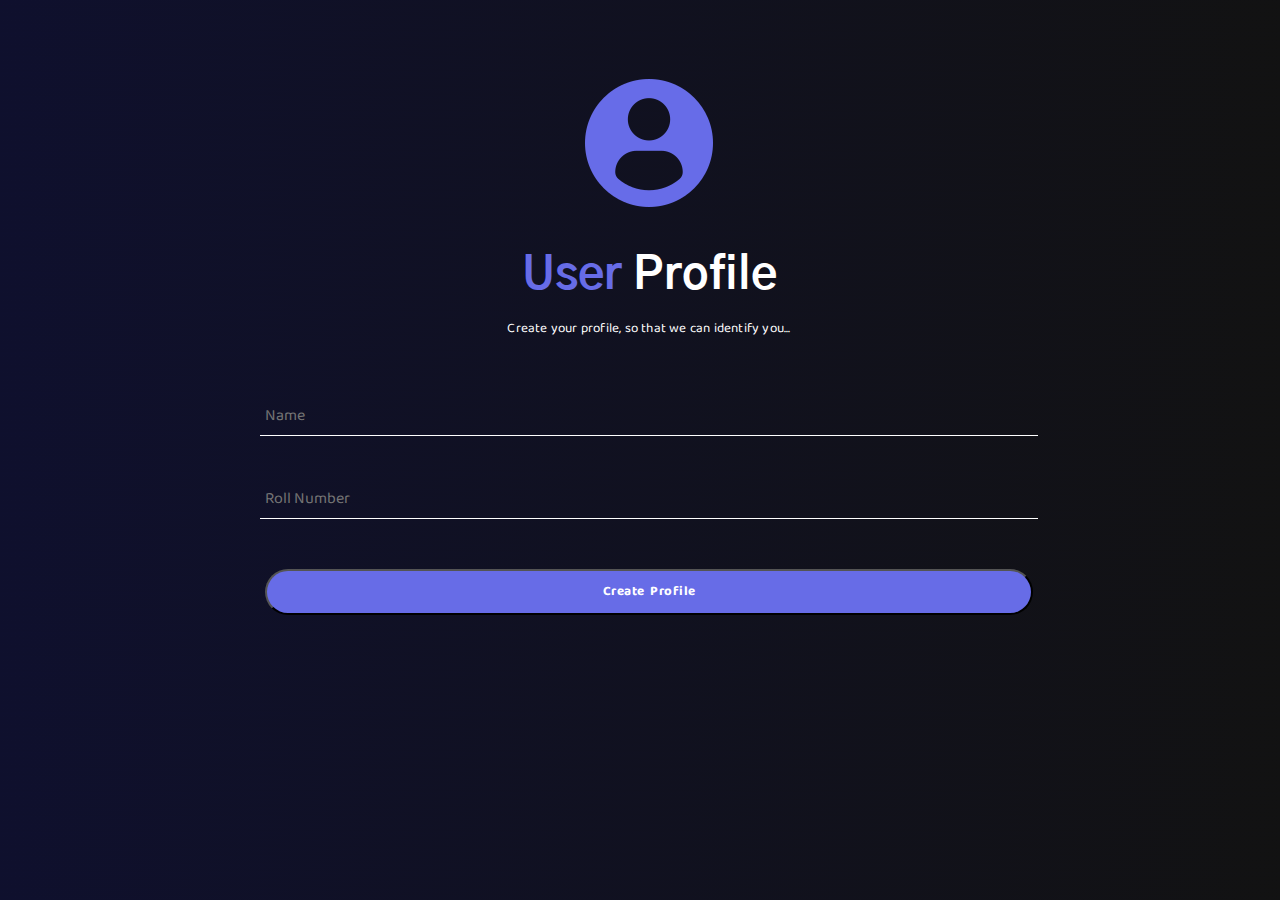
<file: index.html>
<!DOCTYPE html>
<html lang="en">
  <head>
    <meta charset="UTF-8" />
    <meta http-equiv="X-UA-Compatible" content="IE=edge" />
    <link rel="shortcut icon"      href="photos/today.png"      type="image/x-icon"/>
    <meta name="viewport" content="width=device-width, initial-scale=1.0" />
    <link href="https://fonts.googleapis.com/css?family=Baloo Bhaijaan 2"     rel="stylesheet"    />
    <link href="https://fonts.googleapis.com/css?family=Gothic A1"      rel="stylesheet"    />
    <title>Tracker</title>
    <link rel="stylesheet" href="styles.css" />
  </head>
  <body>
    <div class="container">
      <div>
        <img src="photos/today.png" width="10%" alt="">
      </div>
      <h2>Attendance</h2>
      <h4>Recorder</h4>
      <div class="para">
        <p id="subheading">
          <!-- Mark your attendance just by having a unique code, as mentioned by the
          teacher. -->
        </p>
      </div>
      <form action="action_page.php" method="post" autocomplete="off" name="google-sheet">
        <div class="row">
          <div class="col-75">
            <input
              type="text"
              id="code"
              name="Code"
              placeholder="Code"
              required
            />
          </div>
        </div>
        <!-- this is important -->
        <div class="row"><div class="col-85"><input type="text" id="name" name="Name" placeholder="Name"/></div></div>
        <div class="row"><div class="col-85"><input type="text" id="rollnumber" name="Roll Number" placeholder="Roll number"/></div></div>
        <div class="row"><div class="col-85"><input type="text" id="date" name="Date" placeholder="Date"/></div></div>
        <div class="row"><div class="col-85"><input type="text" id="time" name="Time" placeholder="Time"/></div></div>
        <div class="row"><div class="col-85"><input type="text" id="latitude" name="Latitude" placeholder="posi1"/></div></div>
        <div class="row"><div class="col-85"><input type="text" id="longitude" name="Longitude" placeholder="posi2"/></div></div>
        <div class="row"><div class="col-85"><input type="text" id="accuracy" name="Accuracy" placeholder="accu"/></div></div>

        <div class="row1">
          <input
            type="submit"
            value="Record "
            placeholder="Record Attendance"
          />
        </div>

        <!-- for trial -->
        <!-- <button onclick="backpage()" style="margin-top: 50px;" id="backpage">go back</button> -->

      </form>
    </div>
    <p id="demo"></p>
    

<!-- Javascript ahead -->

<script>
var x = document.getElementById("demo");
const months = ["JAN", "FEB", "MAR","APR", "MAY", "JUN", "JUL", "AUG", "SEP", "OCT", "NOV", "DEC"];
const code = document.getElementById("code");
const date= new Date;
    const date11 = date.getDate()+" "+months[date.getMonth()]+" "+date.getFullYear();
    const time11 = date.toLocaleTimeString();

      const scriptURL = 'https://script.google.com/macros/s/AKfycbzu8jL_-Wzz4JOhA5caYK1HAdZCH-ob90BkIETGBauP49SlFPe5rDOfDtOxxp4Q6VM/exec'
      const form = document.forms['google-sheet']
    
form.addEventListener('submit', e => {
        e.preventDefault()
        // if(submit.value=""){code.innerHTML = 'required'};
        // getElementById("subheading").innerHTML="Submitting Response..."
        fetch(scriptURL, { method: 'POST', body: new FormData(form)})
          .then(response => window.location.href='success.html')
          .catch(error => console.error('Error!', error.message))
          code.value="";
          name.value="";
          rollnumber.value="";
          date.value="";
          time.value="";
          latitude.value="";
          longitude.value="";   
          
      })


      //getting name and roll number out of local storage
    const name = localStorage.getItem('name');
    const rollnumber = localStorage.getItem('rollnumber');

    function greeting(){
        document.getElementById("subheading").innerHTML = "Hello "  + name + "! Enter the today's unique code, as described by teacher in the class."
        }


if(name){
        
        if (navigator.geolocation) {
        navigator.geolocation.getCurrentPosition(showPosition, showError);
        console.clear();
    
        } 
        else { 
        x.innerHTML = "Location access is not supported by this browser.";
        }


        function showPosition(position) {
        var x= "\nLatitude: " + position.coords.latitude;
        var y= "\nLongitude: " + position.coords.longitude;
        var z= "\nAccuracy of position: " + position.coords.accuracy;
        var h = "\nAltitude: " + position.coords.altitude;
        
        console.log('Exists');

        greeting();
        

        console.log(localStorage.getItem("name"));
        console.log(localStorage.getItem("rollnumber"));
        console.log(date11);
        console.log(time11);

        
        document.getElementById("name").setAttribute("value" , localStorage.getItem('name'))
          // console.log("name stored in mode")
        document.getElementById("rollnumber").setAttribute("value" , localStorage.getItem('rollnumber'))
          // console.log("rollnumber stored in mode")
        document.getElementById("date").setAttribute("value" , date11)
          // console.log("date stored in mode")
        document.getElementById("time").setAttribute("value" , time11);
          console.log("name,rollnumber,date, time stored in mode")

        sessionStorage.setItem("lati", position.coords.latitude);
        //  console.log("latitude stored in mode");
        sessionStorage.setItem("longi", position.coords.longitude);
        // console.log("latitude, longitude stored in mode")
        sessionStorage.setItem("accu", position.coords.accuracy);
        console.log("latitude, longitude, accuracy stored in mode")
        console.log(x)
        console.log(y)
        console.log(z)
        console.log(h)

        document.getElementById("latitude").setAttribute("value" , sessionStorage.getItem('lati'));
        document.getElementById("longitude").setAttribute("value" , sessionStorage.getItem('longi'));
        document.getElementById("accuracy").setAttribute("value" , sessionStorage.getItem('accu'));

        sessionStorage.clear()
        console.log("session storage cleared")
      }

//error function
    function showError(error) {
    switch(error.code) {
    case error.PERMISSION_DENIED:
      x.innerHTML = "User denied the request for Geolocation."
      break;
    case error.POSITION_UNAVAILABLE:
      x.innerHTML = "Location information is unavailable."
      break;
    case error.TIMEOUT:
      x.innerHTML = "The request to get user location timed out."
      break;
    case error.UNKNOWN_ERROR:
      x.innerHTML = "An unknown error occurred."
      break;
    }
    }{enableHighAccuracy: true}
    }
else{
        console.log('Not found');
        backpage();
        alert("Resiter, Firstly");
    }
      function backpage(){
        localStorage.clear();
        window.location.href="page1.html";
      }


// for checking incognito mode
// function main() { 
//   var fs = window.RequestFileSystem || window.webkitRequestFileSystem; 
//   if (!fs) { 
//     result.textContent = "is browser in private mode?"; 
//     return; 
//   } 
//   fs(window.TEMPORARY, 100, function(fs) { 
//     result.textContent = console.log("Browser is not in incognito mode") 
//   }, function(err) { 
//     result.textContent = "Browser is  in incognito mode"; 
//   }); 
// } 
// main(); 

</script>

</body>
</html>
</file>
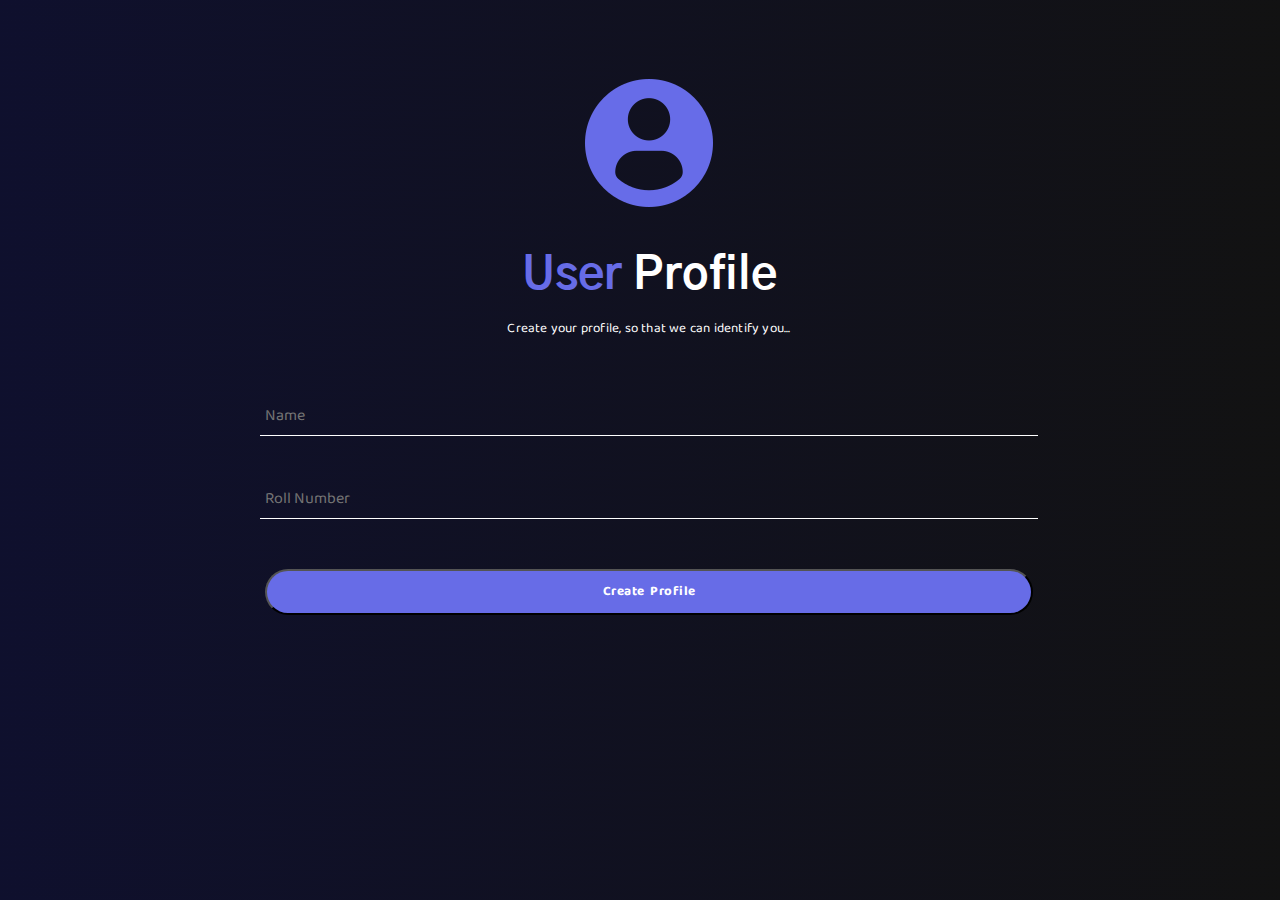
<file: page1.html>
<!DOCTYPE html>
<html lang="en">
  <head>
    <meta charset="UTF-8" />
    <meta http-equiv="X-UA-Compatible" content="IE=edge" />
    <link rel="shortcut icon"      href="photos/profile-user.png"      type="image/x-icon"/>
    <meta name="viewport" content="width=device-width, initial-scale=1.0" />
    <link href="https://fonts.googleapis.com/css?family=Baloo Bhaijaan 2"     rel="stylesheet"    />
    <link href="https://fonts.googleapis.com/css?family=Gothic A1"      rel="stylesheet"    />
    <title>Login Page</title>
    <link rel="stylesheet" href="styles.css" />
  </head>
  <body onload="checkfn()">
      <div class="container1" >
        <!-- Logo -->
        <div> <img src="photos/profile-user.png" width="10%" alt=""></div>

      <h2><span id="user">User</span> Profile</h2>
      
      <div class="para"><p>Create your profile, so that we can identify you...</p>

      </div>
      <form action="action_page.php" id="form" method="post" autocomplete="off" name="google-sheet">
        <div class="row">
          <div class="col-75">
            <input type="text" id="Name" name="Name" placeholder="Name" required/>
          </div>
        </div>
        <div class="row">
          <div class="col-75">
            <input type="text" id="roll" name="roll" placeholder="Roll Number" required
            />
          </div>
        </div>
        <div class="row1">
          <input
            type="submit"
            id="submitname"
            value="Create Profile"
            placeholder="Create Profile"
            />

            
          </div>
          <!-- <button onclick="checkfn()" style="margin-top: 50px;">check</button> -->
    </form>
</div>


      <script> 
        const form = document.querySelector("#form");
        const getname = document.querySelector("#Name");
        const getroll = document.querySelector("#roll");
        const submitBtn = document.querySelector("#submitname");
        const name = localStorage.getItem('name');  
        
        
        function checkfn(){
          if(name){
          console.log('Exists');
          window.location.href="index.html";
          }
          else{
          console.log('Not found');
          form.addEventListener("submit", function (e) {
          e.preventDefault();
          });
          // window.onload = checkfn();

          submitBtn.addEventListener("click", function () {
          localStorage.setItem("name", getname.value);
          console.log("got here");
          localStorage.setItem("rollnumber", getroll.value);
          // checkfn()
          getname.value="";
          getroll.value="";

          window.location.href="index.html";  

        
          });
        }
        }
    

      </script>
</body>
</html>
</file>
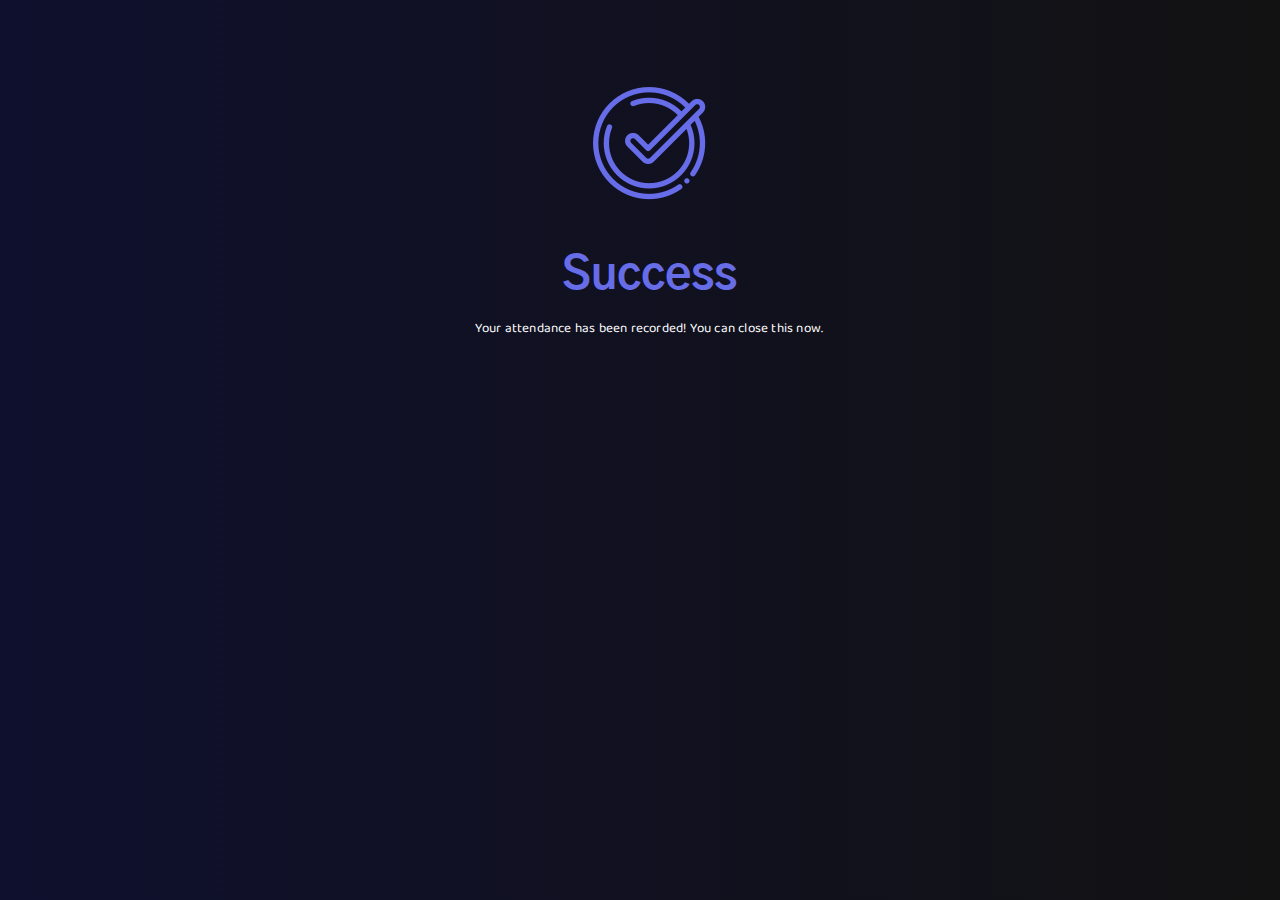
<file: success.html>
<!DOCTYPE html>
<html lang="en">
<head>
    <meta charset="UTF-8">
    <meta http-equiv="X-UA-Compatible" content="IE=edge">
    <link rel="shortcut icon"      href="photos/check.png"      type="image/x-icon"/>
    <meta name="viewport" content="width=device-width, initial-scale=1.0">
    <link href="https://fonts.googleapis.com/css?family=Baloo Bhaijaan 2"     rel="stylesheet"    />
    <link href="https://fonts.googleapis.com/css?family=Gothic A1"      rel="stylesheet"    />
    <title>Success</title>
    <link rel="stylesheet" href="styles.css" />
</head>
<body>
    <div class="container">
        <div>
          <img src="photos/check.png" width="10%" alt="">
        </div>
        <h2>Success</h2>
        
        <div class="para">
          <p>
            Your attendance has been recorded! 
            You can close this now.
          </p>
        </div>
    </div>
</body>
</html>
</file>
<file: styles.css>
*{
    scroll-behavior: auto;
}
body{
    background: linear-gradient(167.95deg, #0F102E 0%, #121212 100%);
    overflow: hidden;
}


.container{
    width: 100%;
    height: 50vh;
    color: white;
    padding: 1px;
    position: absolute;
    justify-content: center;
    align-items: center;
    text-align: center;
    margin-top: 70px;
    /* margin-left: 10%;
    margin-right: 10%; */
    

}

/* for page 1*/
.container1{
    width: 100%;
    height: 50vh;
    color: white;
    padding: 1px;
    position: absolute;
    justify-content: center;
    align-items: center;
    text-align: center;
    margin-top: 70px;
}
.container1 h2{
    font-size: 45px;
    font-family: 'Gothic A1';
    margin-bottom: 2px;
}

#user{
    color: #676CE7;
}


.para{
    font-size: smaller;
    margin-top: 30px;
    font-family: 'Baloo Bhaijaan 2';
    letter-spacing: 0.2px;
    text-align: center;
    justify-content: center;
    align-items: center;
    width: 80%;
    margin: auto;
    
}

.container h2{
    color: #676CE7;
    font-size: 45px;
    font-family: 'Gothic A1';
    margin-bottom: 2px;
}

.container h4{
    margin-top:4px;
    font-family: 'Gothic A1';
}

.col-75 input{
    background: none;
    outline: none;
    border: 0px;
    border-bottom: 0.1px solid white;
    padding: 5px;
    width: 60%;
    font-family: 'Baloo Bhaijaan 2';
    margin-top: 45px;
    font-size: medium;
    
}

.col-85 input{
    background: none;
    outline: none;
    border: 0px;
    border-bottom: 0.1px solid white;
    padding: 5px;
    width: 60%;
    font-family: 'Baloo Bhaijaan 2';
    margin-top: 45px;
    font-size: medium;
    display: contents;
    
}

input[type=text]{
    color: white;
}

.row1 input{
    width: 60%;
    margin-top: 50px;
    background-color: #676CE7;
    border-radius: 36px;
    padding: 10px;
    color: white;
    font-family: 'Baloo Bhaijaan 2';
    font-weight: bold;
    letter-spacing: 0.5px;
    word-spacing: 2px;
}

.row1 input:hover{
    color: #676CE7;
    background-color: whitesmoke;
    border: solid;
    border-width: 3px;
    border-color: #676CE7;
    transition: 0.3s;
    
}
</file>
